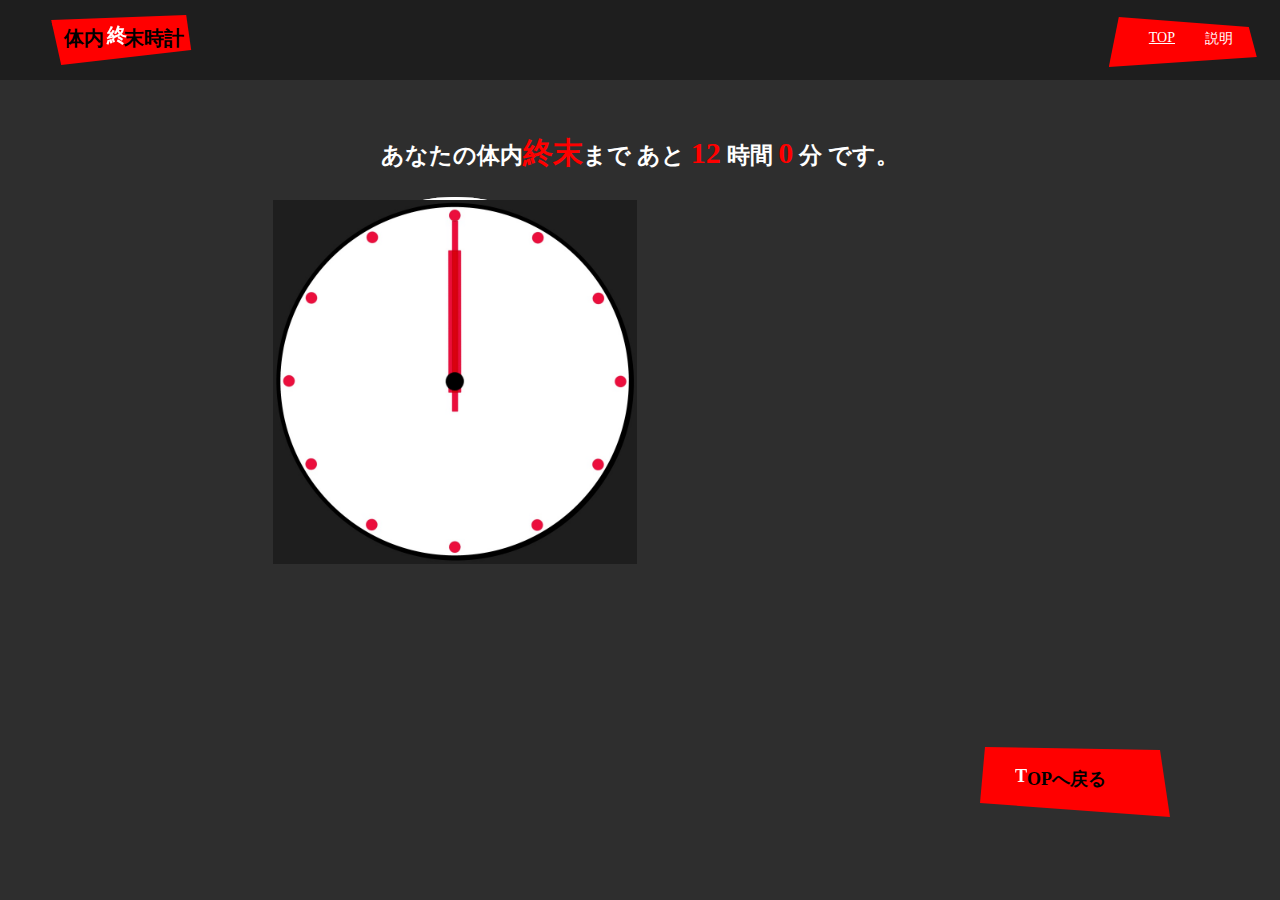
<file: title_yabai.html>
<!--ここにタイトルページを作成してください-->
<!doctype html>
<html lang="ja">

  <head>
    <meta charset="utf-8">
    <link rel="stylesheet" href="./css/title_yabai.css">
    <title>ヤバいリザルトページ</title>
  </head>

  <body>
    <!--例:　ヘッダーを読み込ませる-->
    <div class="header">
      <div id="header_logo"></div>
      <div id="header_title_box"><a href="" id="header_title">体内<span id="title_span">終</span>末時計</a></div>
      <nav id="header_list">
        <ul>
          <li><a href="./top.html" id="top">TOP</a></li>
          <li><a href="./documentspage.html" id="doc">説明</a></li>
        </ul>
      </nav>
    </div>

    <main>
      <div id="result"></div>
      <div class="clock_base" style="text-align: center">
        <img src="../img/clock_base2.jpg" id="base" width="40%">
        <img src="../img/clock_short2.jpg" class="clock_hands" id="short" width="40%">
        <img src="../img/clock_long2.jpg" class="clock_hands" id="long" width="40%">
      </div>
      <div id="return_button_box"><a href="#" id="return_button"><span id="button_span">T</span>OPへ戻る</a></div>

    </main>

    <script src="./js/title_yabai.js" type="module"></script>
  </body>
</html>
</file>
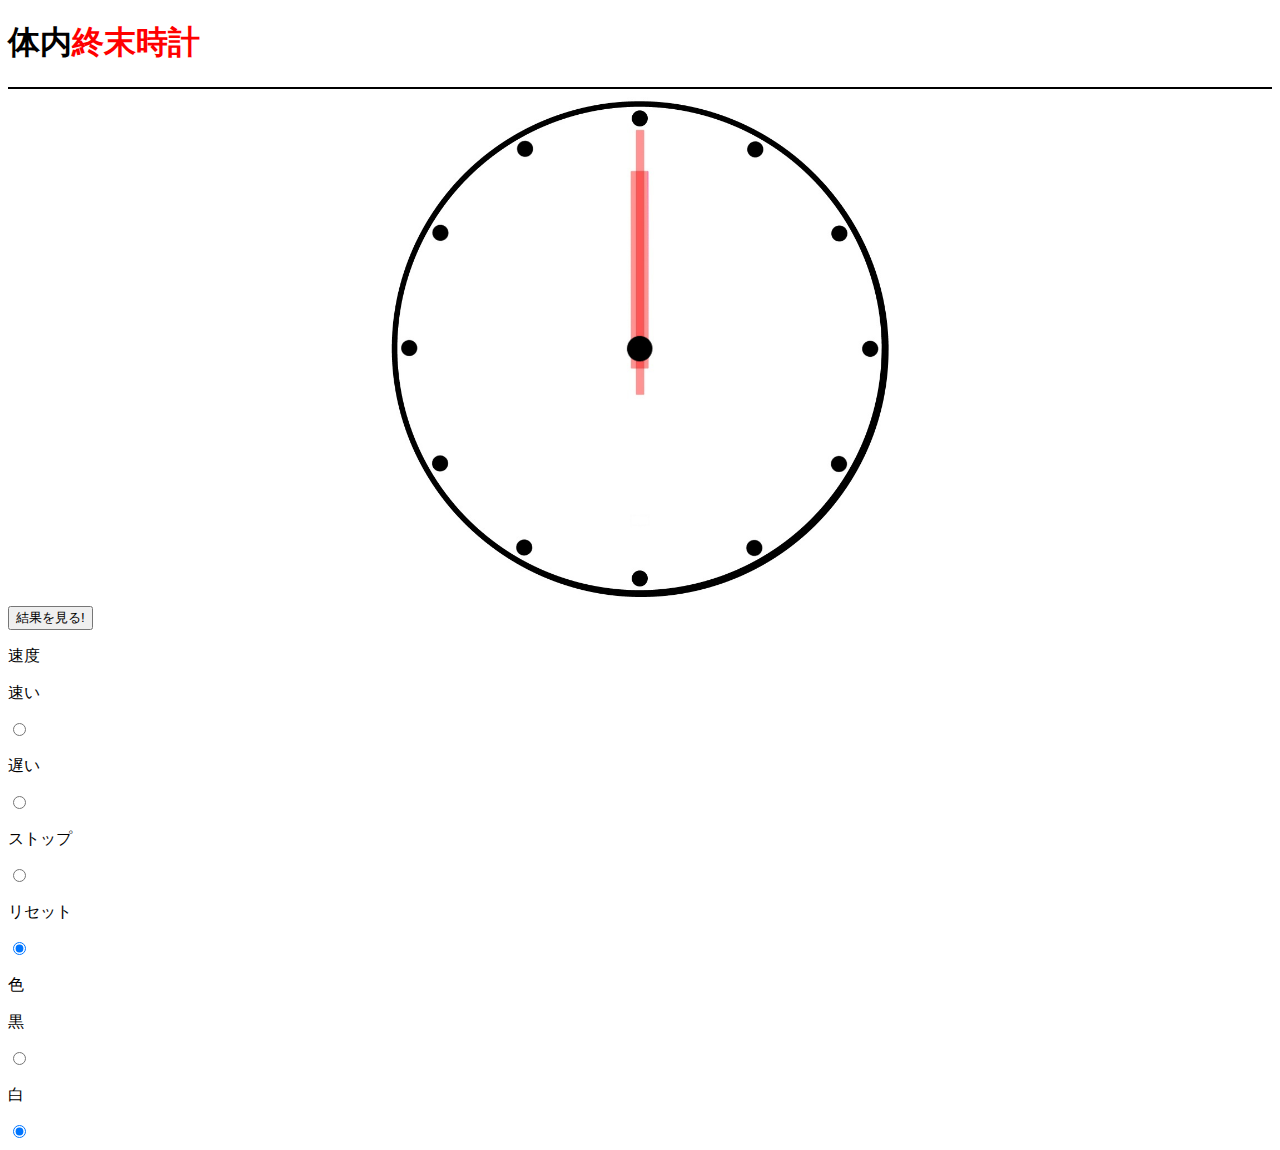
<file: clock_move/clock_move.html>
<!DOCTYPE html>
<html lang="ja" class="html" id="top">
    <head>
        <meta charset="UTF-8">
        <title>体内終末時計</title>
        <link rel="stylesheet" href="./stylesheet.css">
    </head>
    <body>
        <h1>体内<span style="color:red;">終末時計</span></h1>
        <hr color="black">
        <!--時計画像-->
        <div class="clock_base" style="text-align: center">
            <img src="clock_base.jpg" id="base" width="40%">
            <img src="clock_short.jpg" class="clock_hands" id="short" width="40%">
            <img src="clock_long.jpg" class="clock_hands" id="long" width="40%">
        </div>
        <button onclick="Calculation()">結果を見る!</button>
        <div>
            <p>速度</p>
            <p>速い</p>
            <input type="radio" name="speed" onclick="HighSpeed()">
            <p>遅い</p>
            <input type="radio" name="speed" onclick="LowSpeed()">
            <p>ストップ</p>
            <input type="radio" name="speed" onclick="Stop()">
            <p>リセット</p>
            <input type="radio" name="speed" onclick="Reset()" checked>
        </div>
        <p>色</p>
        <p>黒</p>
        <input type="radio" name="blackwhite" onclick="Black()">
        <p>白</p>
        <input type="radio" name="blackwhite" onclick="White()" checked>
        <div class="black_in_calc"></div>
        <div class="virtual_popup">
                <p id="calc_text">計算中</p>
                <div class="prog-bar">
                    <p class="bar"></p>
                </div>
            </div>
        <script src="./script.js"></script>
    </body>
</html>
</file>
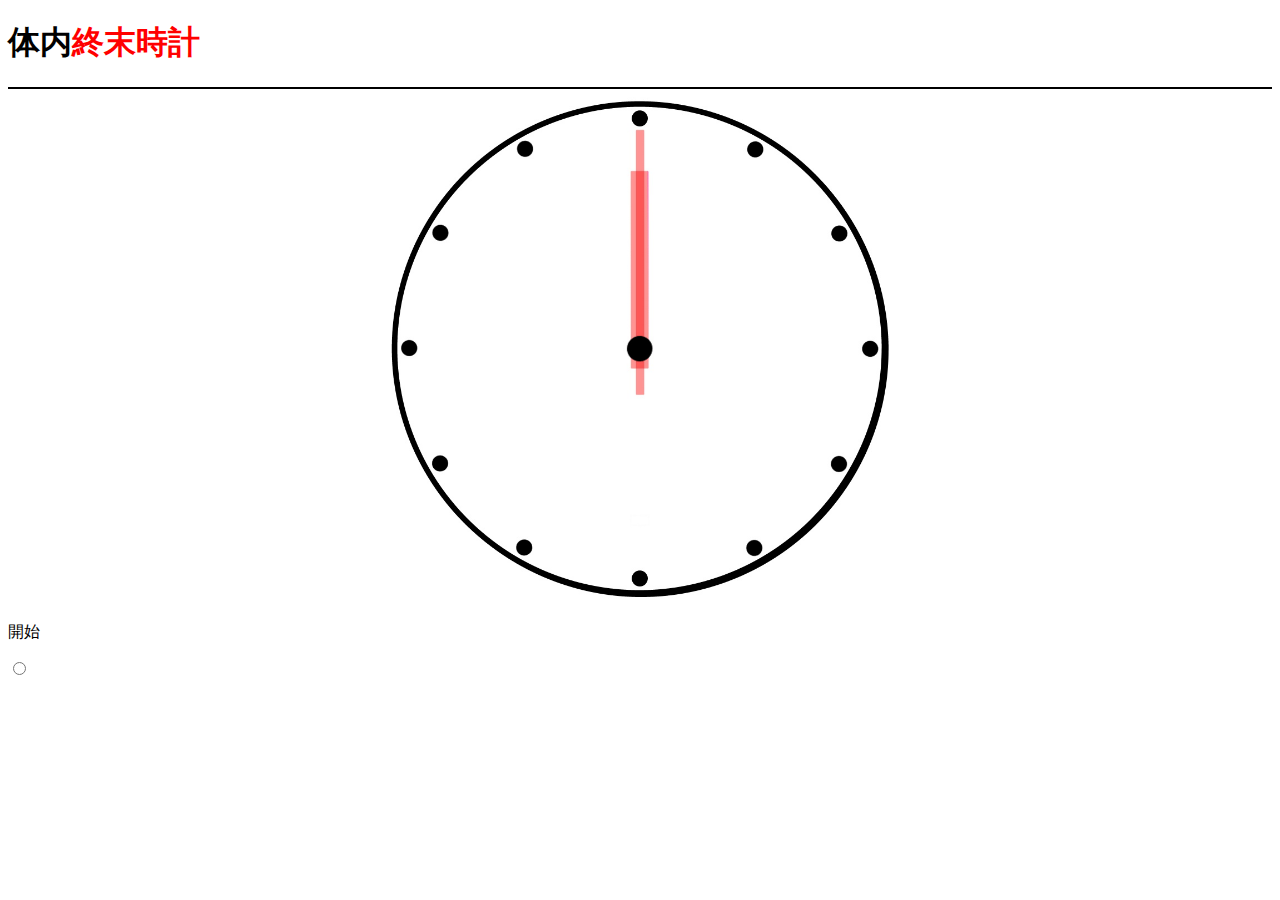
<file: tmp/ClockStop/clock_move1.html>
<!DOCTYPE html>
<html lang="ja" class="html" id="top">
    <head>
        <meta charset="UTF-8">
        <title>体内終末時計</title>
        <link rel="stylesheet" href="./stylesheet.css">
    </head>
    <body>
        <h1>体内<span style="color:red;">終末時計</span></h1>
        <hr color="black">
        <!--時計画像-->
        <div class="clock_base" style="text-align: center">
            <img src="/img/clock_base.jpg" id="base" width="40%">
            <img src="/img/clock_short.jpg" class="clock_hands" id="short" width="40%">
            <img src="/img/clock_long.jpg" class="clock_hands" id="long" width="40%">
        </div>
        <div>
            <p>開始</p>
            <input type="radio" name="speed" onclick="rotateTimer()">
        </div>
        <script src="./script.js"></script>
    </body>
</html>
</file>
<file: css/title_yabai.css>
* {
    box-sizing: border-box;
}
html {
    height: 100%;
}
body {
    margin: 0;
    padding : 0;
    height: 100%;
    background-color: #2E2E2E;
}
.header {
    padding: 10px 5px 10px 4%;
    color: #fff;
    position: sticky;
    top: 0;
    width: 100%;
    height: 80px;
    background-color: #1E1E1E;
    display: flex;
    align-items: center;
}
#header_title_box {
    background: #FF0000;
    width: 200px;
    height: 60px;
    clip-path: polygon(0px 10px, 135px 5px, 140px 40px, 10px 55px);
    padding-top: 15px;
}
#header_title {
    font-size: 20px;
    padding-left: 13px;
    padding-top: 15px;
    background: #FF0000;
    color: #000;
    width: 200px;
    height: 60px;
    clip-path: polygon(0px 10px, 135px 5px, 140px 40px, 15px 50px);
    font-weight: bold;
}
#header_list {
    padding-top: 20px;
    padding-right: 12px;
    background: #FF0000;
    color: #000;
    width: 400;
    height: 60px;
    clip-path: polygon(10px 7px, 140px 17px, 148px 47px, 0px 57px);
}
#title_span {
    color: #fff;
    display: inline-block;
    transform: translate3d(3px, -3px, 0px);
}
ul {
    list-style: none;
    margin: 0;
    display: flex;
}
li {
    margin: 0 30px 0 0px;
    font-size: 14px;
}
a {	
    text-decoration: none;
}
nav {
    margin: 0 0 0 auto;
}
#top {
    text-decoration: underline;
    color: #fff;
}
#doc {
    color: #fff;
}
#result {
    position: relative;
    top: 30px;
    display: flex;
    justify-content: center;
    align-items: center;
    color: #fff;
}
#return_button_box {
    position: absolute;
    right: 90px;
    bottom: 70px;
    background-color: #FF0000;
    width: 210px;
    height: 90px;
    clip-path: polygon(5px 7px, 180px 10px, 190px 77px, 0px 63px);
    padding-top: 27px;
    padding-left: 35px;
    font-size: 18px;
}
#button_span {
    color: #fff;
    display: inline-block;
    transform: translate3d(0px, -3px, 0px);
}
#return_button {
    font-weight: bold;
    background-color: #FF0000;
    color: #000;
}
main {
    padding:0px;
    height: auto;
    width: auto;
}
.result_time {
    font-size: 30px;
    font-weight: bold;
    color: #ff0000;
}
#result_text {
    font-size: 23px;
    font-weight: bold;
}



.clock_base {
    position: absolute;
    top: 200px;
    transform: rotate(0deg);
}

.clock_hands {
    position: absolute;
    top: 0;
    right: 0;
    bottom: 7pt;
    left: 0;
    margin: auto;
    mix-blend-mode: multiply;
    transform: rotate(0deg);
    border-radius: 50%;
}
</file>
<file: clock_move/stylesheet.css>
@charset "UTF-8";

body {
    background-color: white;
    color: black;
    z-index: 0;
}

.clock_base {
    position: relative;
    transform: rotate(0deg);
}

.clock_hands {
    position: absolute;
    top: 0;
    right: 0;
    bottom: 7;
    left: 0;
    margin: auto;
    mix-blend-mode: multiply;
    transform: rotate(0deg);
    border-radius: 50%;
}

.black_in_calc {
    display: none;
	position: fixed; /* ブラウザの定位置に固定 */
	background: rgba(0, 0, 0, 0.5); /* 背景色を半透明の黒色*/
	width: 100%; /* 要素の横幅を画面全体に */
	height: 100%; /* 要素の高さを画面全体に */
	top: 0; /* 要素の固定位置をブラウザ最上部に合わせる */
	left: 0; /* 要素の固定位置をブラウザ左側に合わせる */
	z-index: 1; /*ページの前面*/
}

.virtual_popup{
    display: none;
    position: fixed;
    width: 100%;
    height: 60%;
    top: 20%;
    left: 0;
    z-index: 2;
}
/*「計算中」テキスト*/
#calc_text{
    position: relative;
    color: white;
    font-size: 48px;
    font-weight: bold;
    text-align: center;
}

/*プログレスバー*/
.prog-bar{
    width: 80%;
    height: 10px;
    background: white;
	position: relative;
    overflow: hidden;
    margin: auto;
}
.prog-bar .bar{
    height: 100%;
    background: #ff9494;
    position: absolute;
    top: 0;
    left: 0;
    /*right: 0; これを付けると真ん中から広がる感じになる*/
    margin: auto;
    animation: progress 3s normal;
}
@keyframes progress{
    0% {width: 0}
    100% {width: 100%}
}
</file>
<file: tmp/ClockStop/stylesheet.css>
@charset "UTF-8";

body {
    background-color: white;
    color: black;
    z-index: 0;
}

.clock_base {
    position: relative;
    transform: rotate(0deg);
}

.clock_hands {
    position: absolute;
    top: 0;
    right: 0;
    bottom: 7;
    left: 0;
    margin: auto;
    mix-blend-mode: multiply;
    transform: rotate(0deg);
    border-radius: 50%;
}

.black_in_calc {
    display: none;
	position: fixed; /* ブラウザの定位置に固定 */
	background: rgba(0, 0, 0, 0.5); /* 背景色を半透明の黒色*/
	width: 100%; /* 要素の横幅を画面全体に */
	height: 100%; /* 要素の高さを画面全体に */
	top: 0; /* 要素の固定位置をブラウザ最上部に合わせる */
	left: 0; /* 要素の固定位置をブラウザ左側に合わせる */
	z-index: 1; /*ページの前面*/
}

.virtual_popup{
    display: none;
    position: fixed;
    width: 100%;
    height: 60%;
    top: 20%;
    left: 0;
    z-index: 2;
}
/*「計算中」テキスト*/
#calc_text{
    position: relative;
    color: white;
    font-size: 48px;
    font-weight: bold;
    text-align: center;
}

/*プログレスバー*/
.prog-bar{
    width: 80%;
    height: 10px;
    background: white;
	position: relative;
    overflow: hidden;
    margin: auto;
}
.prog-bar .bar{
    height: 100%;
    background: #ff9494;
    position: absolute;
    top: 0;
    left: 0;
    /*right: 0; これを付けると真ん中から広がる感じになる*/
    margin: auto;
    animation: progress 3s normal;
}
@keyframes progress{
    0% {width: 0}
    100% {width: 100%}
}
</file>
